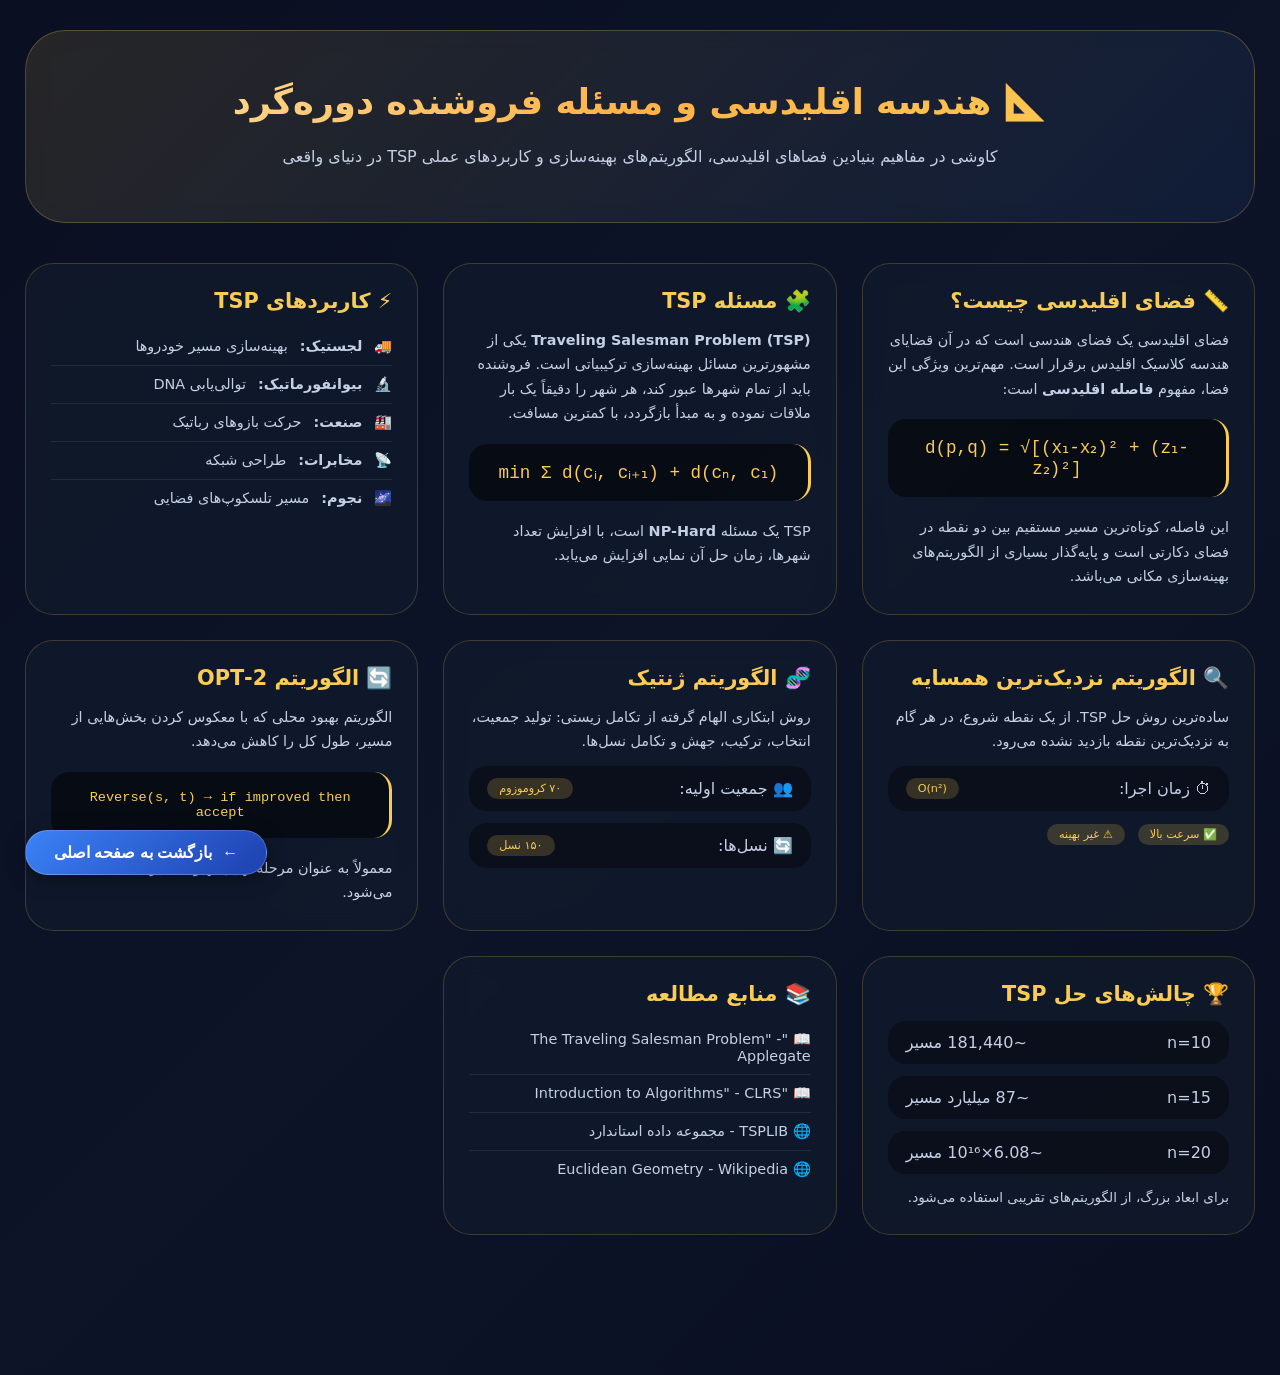
<file: about.html>
<!DOCTYPE html>
<html lang="fa" dir="rtl">
<head>
    <meta charset="UTF-8">
    <meta name="viewport" content="width=device-width, initial-scale=1.0">
    <title>درباره مسائل اقلیدسی | TSP و هندسه فضایی</title>
    <style>
        * {
            margin: 0;
            padding: 0;
            box-sizing: border-box;
        }
        
        body {
            font-family: 'Vazir', 'Segoe UI', 'Poppins', system-ui, sans-serif;
            background: linear-gradient(135deg, #0a0f21 0%, #0d1428 50%, #0a0f21 100%);
            min-height: 100vh;
            overflow-x: hidden;
        }
        
        .back-button {
            position: fixed;
            bottom: 25px;
            left: 25px;
            background: linear-gradient(135deg, #3b82f6, #1e40af);
            color: white;
            border: none;
            padding: 12px 28px;
            border-radius: 50px;
            font-weight: bold;
            cursor: pointer;
            transition: all 0.3s ease;
            z-index: 100;
            display: flex;
            align-items: center;
            gap: 10px;
            font-size: 1rem;
            box-shadow: 0 4px 20px rgba(0, 0, 0, 0.4);
            border: 1px solid rgba(255, 255, 255, 0.2);
        }
        
        .back-button:hover {
            transform: translateY(-3px);
            filter: brightness(1.05);
            box-shadow: 0 8px 25px rgba(59, 130, 246, 0.4);
        }
        
        .about-container {
            max-width: 1300px;
            margin: 0 auto;
            padding: 30px 25px 100px;
        }
        
        .about-hero {
            background: linear-gradient(135deg, rgba(250, 204, 85, 0.12), rgba(59, 130, 246, 0.08));
            border-radius: 40px;
            padding: 50px 40px;
            text-align: center;
            margin-bottom: 40px;
            border: 1px solid rgba(250, 204, 85, 0.25);
            backdrop-filter: blur(10px);
        }
        
        .about-hero h1 {
            font-size: 2.2rem;
            background: linear-gradient(135deg, #FFE2A4, #FFB347, #facc55);
            -webkit-background-clip: text;
            background-clip: text;
            color: transparent;
            margin-bottom: 20px;
        }
        
        .about-hero p {
            font-size: 1rem;
            color: #c5d0e6;
            max-width: 750px;
            margin: 0 auto;
            line-height: 1.8;
        }
        
        .about-grid {
            display: grid;
            grid-template-columns: repeat(auto-fit, minmax(340px, 1fr));
            gap: 25px;
            margin-bottom: 40px;
        }
        
        .about-card {
            background: rgba(18, 28, 45, 0.7);
            backdrop-filter: blur(10px);
            border-radius: 28px;
            padding: 25px;
            border: 1px solid rgba(250, 204, 85, 0.2);
            transition: all 0.3s ease;
        }
        
        .about-card:hover {
            transform: translateY(-5px);
            border-color: rgba(250, 204, 85, 0.5);
            box-shadow: 0 15px 35px rgba(0, 0, 0, 0.3);
            background: rgba(25, 38, 60, 0.8);
        }
        
        .about-card h3 {
            font-size: 1.3rem;
            color: #facc55;
            margin-bottom: 15px;
            display: flex;
            align-items: center;
            gap: 12px;
        }
        
        .about-card p {
            color: #c5d0e6;
            line-height: 1.7;
            font-size: 0.9rem;
        }
        
        .formula-box {
            background: rgba(0, 0, 0, 0.5);
            border-radius: 18px;
            padding: 18px;
            text-align: center;
            margin: 18px 0;
            font-family: monospace;
            font-size: 1.1rem;
            color: #facc55;
            border-right: 3px solid #facc55;
            direction: ltr;
        }
        
        .algorithm-list {
            list-style: none;
            padding: 0;
        }
        
        .algorithm-list li {
            padding: 10px 0;
            border-bottom: 1px solid rgba(255, 255, 255, 0.08);
            display: flex;
            align-items: center;
            gap: 12px;
            color: #c5d0e6;
            font-size: 0.9rem;
        }
        
        .algorithm-list li:last-child {
            border-bottom: none;
        }
        
        .badge {
            background: rgba(250, 204, 85, 0.18);
            padding: 4px 12px;
            border-radius: 20px;
            font-size: 0.7rem;
            color: #facc55;
            display: inline-block;
        }
        
        .stats-row {
            display: flex;
            justify-content: space-between;
            align-items: center;
            background: rgba(0, 0, 0, 0.35);
            padding: 12px 18px;
            border-radius: 18px;
            margin: 12px 0;
            color: #c5d0e6;
        }
        
        @media (max-width: 768px) {
            .about-container {
                padding: 20px 15px 90px;
            }
            .about-hero {
                padding: 30px 20px;
            }
            .about-hero h1 {
                font-size: 1.6rem;
            }
            .about-grid {
                grid-template-columns: 1fr;
                gap: 18px;
            }
            .about-card {
                padding: 20px;
            }
            .back-button {
                bottom: 15px;
                left: 15px;
                padding: 10px 20px;
                font-size: 0.85rem;
            }
        }
    </style>
</head>
<body>
    <div class="about-container">
        <div class="about-hero">
            <h1>📐 هندسه اقلیدسی و مسئله فروشنده دوره‌گرد</h1>
            <p>کاوشی در مفاهیم بنیادین فضاهای اقلیدسی، الگوریتم‌های بهینه‌سازی و کاربردهای عملی TSP در دنیای واقعی</p>
        </div>

        <div class="about-grid">
            <div class="about-card">
                <h3>📏 فضای اقلیدسی چیست؟</h3>
                <p>فضای اقلیدسی یک فضای هندسی است که در آن قضایای هندسه کلاسیک اقلیدس برقرار است. مهم‌ترین ویژگی این فضا، مفهوم <strong>فاصله اقلیدسی</strong> است:</p>
                <div class="formula-box">
                    d(p,q) = √[(x₁-x₂)² + (z₁-z₂)²]
                </div>
                <p>این فاصله، کوتاه‌ترین مسیر مستقیم بین دو نقطه در فضای دکارتی است و پایه‌گذار بسیاری از الگوریتم‌های بهینه‌سازی مکانی می‌باشد.</p>
            </div>

            <div class="about-card">
                <h3>🧩 مسئله TSP</h3>
                <p><strong>Traveling Salesman Problem (TSP)</strong> یکی از مشهورترین مسائل بهینه‌سازی ترکیبیاتی است. فروشنده باید از تمام شهرها عبور کند، هر شهر را دقیقاً یک بار ملاقات نموده و به مبدأ بازگردد، با کمترین مسافت.</p>
                <div class="formula-box">
                    min Σ d(cᵢ, cᵢ₊₁) + d(cₙ, c₁)
                </div>
                <p>TSP یک مسئله <strong>NP-Hard</strong> است، با افزایش تعداد شهرها، زمان حل آن نمایی افزایش می‌یابد.</p>
            </div>

            <div class="about-card">
                <h3>⚡ کاربردهای TSP</h3>
                <ul class="algorithm-list">
                    <li>🚚 <strong>لجستیک:</strong> بهینه‌سازی مسیر خودروها</li>
                    <li>🔬 <strong>بیوانفورماتیک:</strong> توالی‌یابی DNA</li>
                    <li>🏭 <strong>صنعت:</strong> حرکت بازوهای رباتیک</li>
                    <li>📡 <strong>مخابرات:</strong> طراحی شبکه</li>
                    <li>🌌 <strong>نجوم:</strong> مسیر تلسکوپ‌های فضایی</li>
                </ul>
            </div>

            <div class="about-card">
                <h3>🔍 الگوریتم نزدیک‌ترین همسایه</h3>
                <p>ساده‌ترین روش حل TSP. از یک نقطه شروع، در هر گام به نزدیک‌ترین نقطه بازدید نشده می‌رود.</p>
                <div class="stats-row">
                    <span>⏱ زمان اجرا:</span>
                    <span class="badge">O(n²)</span>
                </div>
                <div style="margin-top: 10px;">
                    <span class="badge">✅ سرعت بالا</span>
                    <span class="badge" style="margin-right: 8px;">⚠️ غیر بهینه</span>
                </div>
            </div>

            <div class="about-card">
                <h3>🧬 الگوریتم ژنتیک</h3>
                <p>روش ابتکاری الهام گرفته از تکامل زیستی: تولید جمعیت، انتخاب، ترکیب، جهش و تکامل نسل‌ها.</p>
                <div class="stats-row">
                    <span>👥 جمعیت اولیه:</span>
                    <span class="badge">۷۰ کروموزوم</span>
                </div>
                <div class="stats-row">
                    <span>🔄 نسل‌ها:</span>
                    <span class="badge">۱۵۰ نسل</span>
                </div>
            </div>

            <div class="about-card">
                <h3>🔄 الگوریتم 2-OPT</h3>
                <p>الگوریتم بهبود محلی که با معکوس کردن بخش‌هایی از مسیر، طول کل را کاهش می‌دهد.</p>
                <div class="formula-box" style="font-size: 0.85rem;">
                    Reverse(s, t) → if improved then accept
                </div>
                <p>معمولاً به عنوان مرحله نهایی بهبود مسیرها استفاده می‌شود.</p>
            </div>

            <div class="about-card">
                <h3>🏆 چالش‌های حل TSP</h3>
                <div class="stats-row">
                    <span>n=10</span>
                    <span>~181,440 مسیر</span>
                </div>
                <div class="stats-row">
                    <span>n=15</span>
                    <span>~87 میلیارد مسیر</span>
                </div>
                <div class="stats-row">
                    <span>n=20</span>
                    <span>~6.08×10¹⁶ مسیر</span>
                </div>
                <p style="margin-top: 12px; font-size: 0.85rem;">برای ابعاد بزرگ، از الگوریتم‌های تقریبی استفاده می‌شود.</p>
            </div>

            <div class="about-card">
                <h3>📚 منابع مطالعه</h3>
                <ul class="algorithm-list">
                    <li>📖 "The Traveling Salesman Problem" - Applegate</li>
                    <li>📖 "Introduction to Algorithms" - CLRS</li>
                    <li>🌐 TSPLIB - مجموعه داده استاندارد</li>
                    <li>🌐 Euclidean Geometry - Wikipedia</li>
                </ul>
            </div>
        </div>
    </div>

    <button class="back-button" onclick="location.href='index.html'">
        <span>←</span> بازگشت به صفحه اصلی
    </button>
</body>
</html>
</file>
